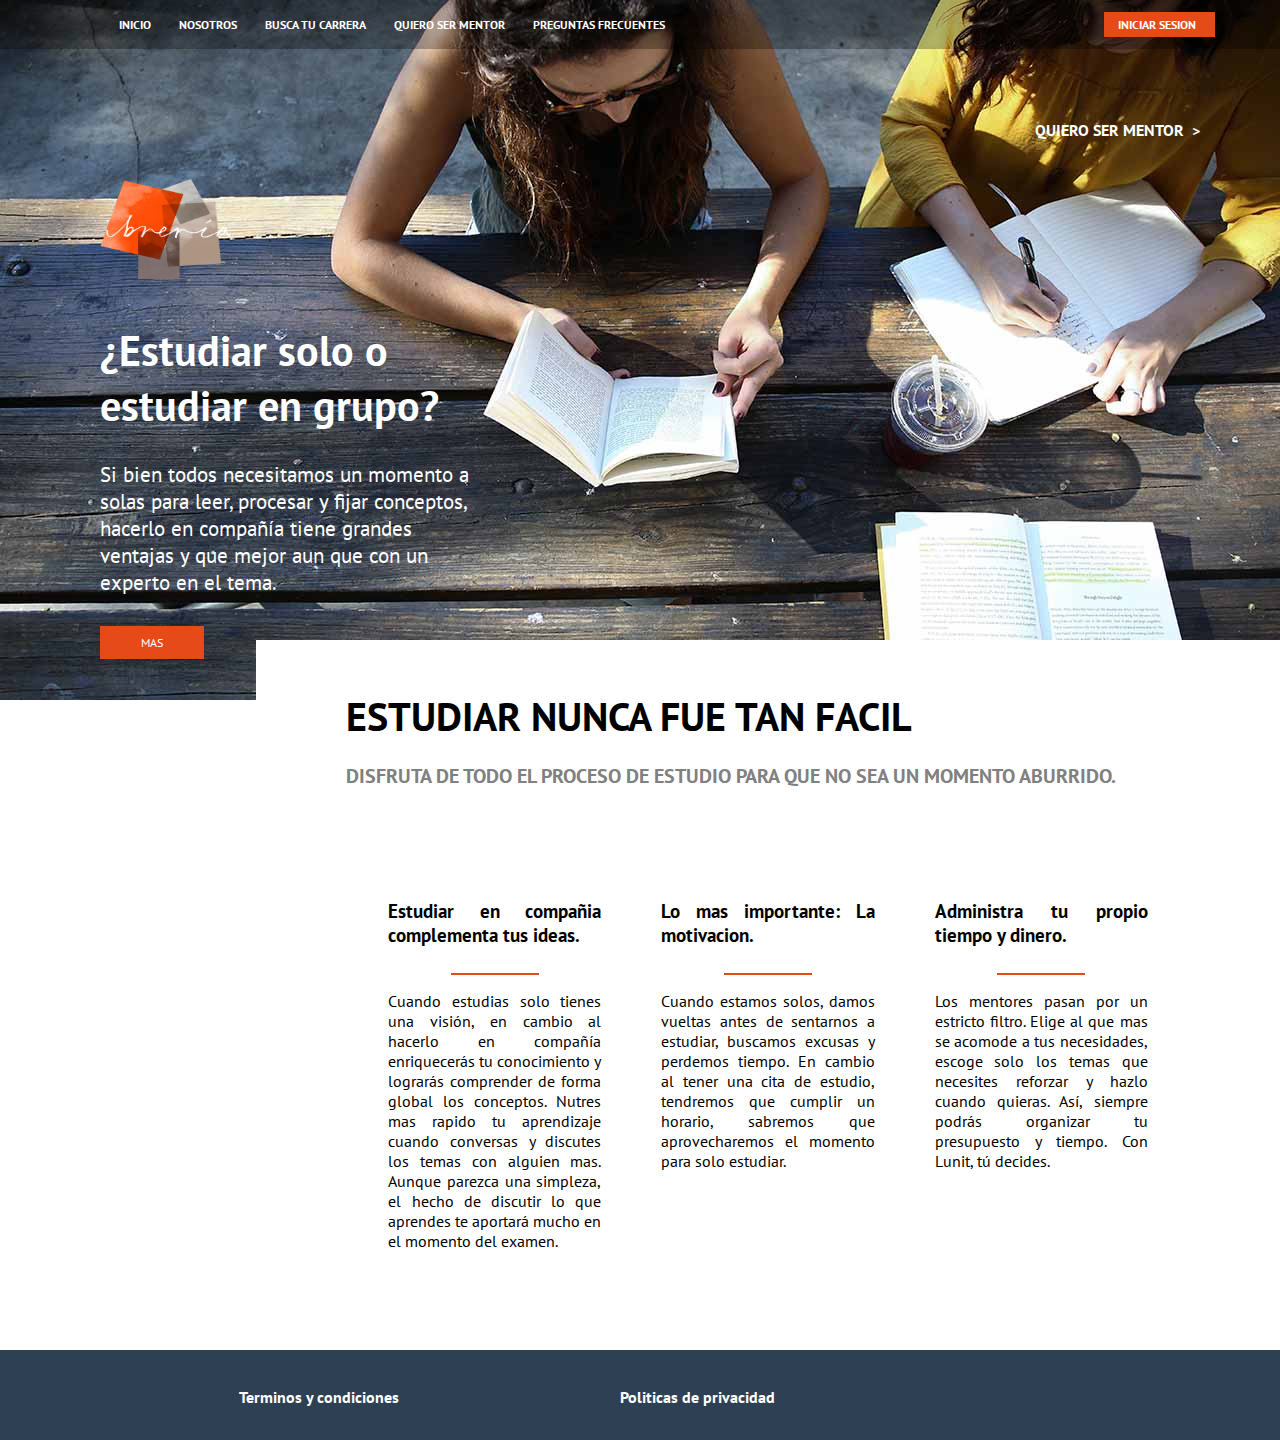
<file: index.html>
<!DOCTYPE html>
<html lang="en">
<head>
	<meta charset="UTF-8">
	<link rel="stylesheet" href="https://use.fontawesome.com/releases/v5.5.0/css/all.css" integrity="sha384-B4dIYHKNBt8Bc12p+WXckhzcICo0wtJAoU8YZTY5qE0Id1GSseTk6S+L3BlXeVIU" crossorigin="anonymous">
	<link href="https://fonts.googleapis.com/css?family=PT+Sans" rel="stylesheet">
	<link rel="stylesheet" href="style.css">
	<title>Alumnos</title>
	
</head>
<body style="margin:0">
	<div class="contenedor"> 
		<header class="header__index">
				<div class="header__barra">
					<nav>
						<ul class="header__menu">
							<a href="index.html"><div class="header__link"><li>Inicio</li></div></a>
							<a href=""><div class="header__link"><li>Nosotros</li></div></a>
							<a href="carreras.html"><div class="header__link"><li>Busca tu Carrera</li></div></a>
							<a href="mentor.html"><div class="header__link"><li>Quiero ser Mentor</li></div></a>
							<a href=""><div class="header__link"><li>Preguntas Frecuentes</li></div></a>
						</ul>
						<a href="">
							<div class="header__login">
								<li class="login">Iniciar Sesion</li>
								<i class="fas fa-user"></i>
							</div>
						</a>
					</nav>
				</div>
			<div class="header__contenido">
				<a href=""><img class="logo" src="img/logo3.png" alt=""></a>
				<h1>¿Estudiar solo o estudiar en grupo?</h1>

				<p>Si bien todos necesitamos un momento a solas para leer, procesar y fijar conceptos, hacerlo en compañía tiene grandes ventajas y que mejor aun que con un experto en el tema.</p>
				<a href="" class="header__button">Mas</a>

				<a href="mentor.html" class="mentor"><span>Quiero ser mentor&nbsp;&nbsp;> </span></a>
			</div>
		</header>

		<main>
			<h1 class="main__title">Estudiar nunca fue tan facil <br></h1>

			<div class="main__section">
				
				<div><h4>Estudiar en compañia complementa tus ideas.</h4>
					<hr>
					<p>Cuando estudias solo tienes una visión, en cambio al hacerlo en compañía enriquecerás tu conocimiento y lograrás comprender de forma global los conceptos. Nutres mas rapido tu aprendizaje cuando conversas y discutes los temas con alguien mas. Aunque parezca una simpleza, el hecho de discutir lo que aprendes te aportará mucho en el momento del examen.</p></div>

				<div><h4>Lo mas importante: La motivacion.</h4>
					<hr>
					<p>Cuando estamos solos, damos vueltas antes de sentarnos a estudiar, buscamos excusas y perdemos tiempo. En cambio al tener una cita de estudio, tendremos que cumplir un horario, sabremos que aprovecharemos el momento para solo estudiar.</p></div>

				<div><h4>Administra tu propio tiempo y dinero.</h4>
					<hr>
					<p>Los mentores pasan por un estricto filtro. Elige al que mas se acomode a tus necesidades, escoge solo los temas que necesites reforzar y hazlo cuando quieras. Así, siempre podrás organizar tu presupuesto y tiempo. Con Lunit, tú decides.</p></div>
			</div>
		</main>

		<footer>

			<div class="menu__footer">

				<a href="" class="terminos"><h4 href="">Terminos y condiciones</h4></a>
				<a href="" class="terminos"><h4 href="">Politicas de privacidad</h4></a>

					<div class="social__footer">
						<a href="" class="fb"><i class="fab fa-facebook-f"></i></a>
						<a href="" class="twitter"><i class="fab fa-twitter"></i></a>
						<a href="" class="mail"><i class="fas fa-envelope"></i></a>
					</div>
			</div>
		</footer>
		
	</div>
	
</body>
</html>
</file>
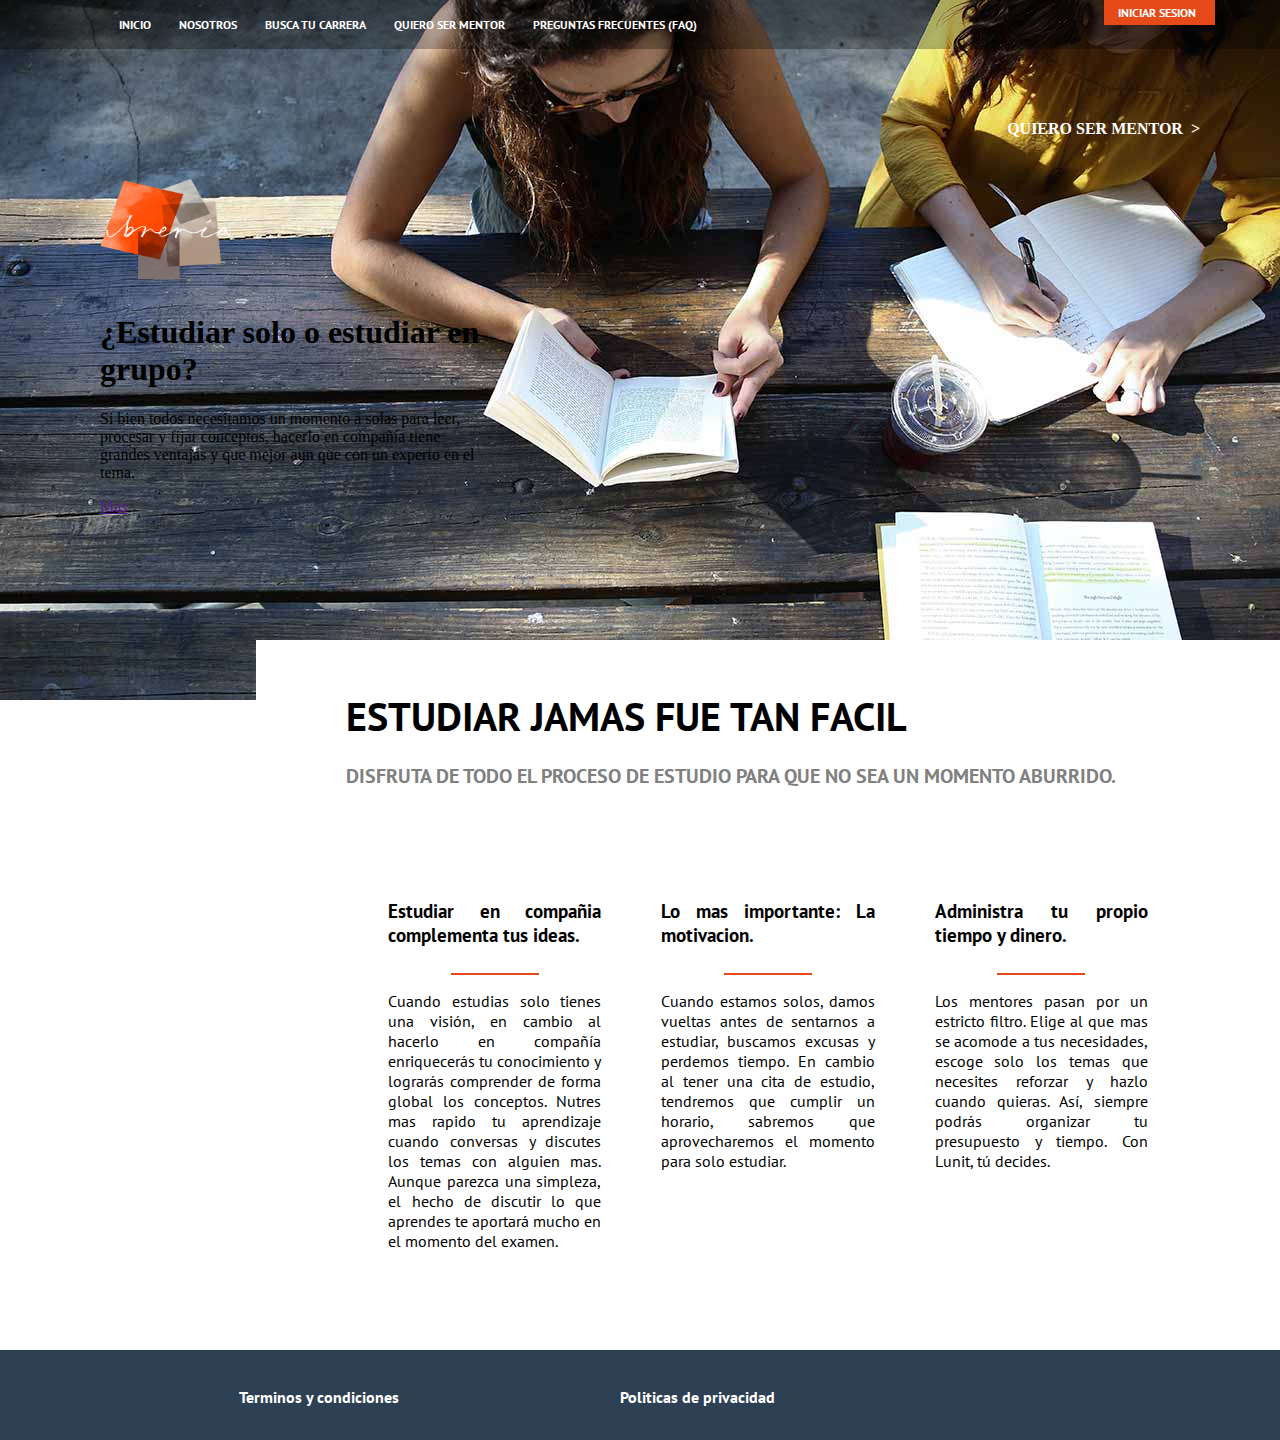
<file: html/index.html>
<!DOCTYPE html>
<html lang="en">
<head>
	<meta charset="UTF-8">
	<link rel="stylesheet" href="https://use.fontawesome.com/releases/v5.5.0/css/all.css" integrity="sha384-B4dIYHKNBt8Bc12p+WXckhzcICo0wtJAoU8YZTY5qE0Id1GSseTk6S+L3BlXeVIU" crossorigin="anonymous">
	<link href="https://fonts.googleapis.com/css?family=PT+Sans" rel="stylesheet">
	<link rel="stylesheet" href="../css/style.css">
	<title>Alumnos</title>
	
	
</head>
<body style="margin:0">
	<div class="contenedor"> 
		<header class="header__index">
				<div class="header__barra">
					<nav>
						<ul class="header__menu">
							<a href="index.html"><div class="header__link"><li>Inicio</li></div></a>
							<a href=""><div class="header__link"><li>Nosotros</li></div></a>
							<a href="carreras.html"><div class="header__link"><li>Busca tu Carrera</li></div></a>
							<a href="mentor.html"><div class="header__link"><li>Quiero ser Mentor</li></div></a>
							<a href=""><div class="header__link"><li>Preguntas Frecuentes (FAQ)</li></div></a>
						</ul>
						<a href="">
							<div class="header__login">
								<li class="login">Iniciar Sesion</li>
								<i class="fas fa-user"></i>
							</div>
						</a>
					</nav>
				</div>
			<div class="header__contenido">
				<a href=""><img class="logo" src="../img/logo3.png" alt=""></a>
				<h1>¿Estudiar solo o estudiar en grupo?</h1>

				<p>Si bien todos necesitamos un momento a solas para leer, procesar y fijar conceptos, hacerlo en compañía tiene grandes ventajas y que mejor aun que con un experto en el tema.</p>
				<a href="" class="header__button">Mas</a>

				<a href="mentor.html" class="mentor"><span>Quiero ser mentor&nbsp;&nbsp;> </span></a>
			</div>
		</header>

		<main>
			<h1 class="main__title">Estudiar jamas fue tan facil<br></h1>

			<div class="main__section">
				
				<div><h4>Estudiar en compañia complementa tus ideas.</h4>
					<hr>
					<p>Cuando estudias solo tienes una visión, en cambio al hacerlo en compañía enriquecerás tu conocimiento y lograrás comprender de forma global los conceptos. Nutres mas rapido tu aprendizaje cuando conversas y discutes los temas con alguien mas. Aunque parezca una simpleza, el hecho de discutir lo que aprendes te aportará mucho en el momento del examen.</p></div>

				<div><h4>Lo mas importante: La motivacion.</h4>
					<hr>
					<p>Cuando estamos solos, damos vueltas antes de sentarnos a estudiar, buscamos excusas y perdemos tiempo. En cambio al tener una cita de estudio, tendremos que cumplir un horario, sabremos que aprovecharemos el momento para solo estudiar.</p></div>

				<div><h4>Administra tu propio tiempo y dinero.</h4>
					<hr>
					<p>Los mentores pasan por un estricto filtro. Elige al que mas se acomode a tus necesidades, escoge solo los temas que necesites reforzar y hazlo cuando quieras. Así, siempre podrás organizar tu presupuesto y tiempo. Con Lunit, tú decides.</p></div>
			</div>
		</main>

		<footer>

			<div class="menu__footer">

				<a href="" class="terminos"><h4 href="">Terminos y condiciones</h4></a>
				<a href="" class="terminos"><h4 href="">Politicas de privacidad</h4></a>

					<div class="social__footer">
						<a href="" class="fb"><i class="fab fa-facebook-f"></i></a>
						<a href="" class="twitter"><i class="fab fa-twitter"></i></a>
						<a href="" class="mail"><i class="fas fa-envelope"></i></a>
					</div>
			</div>
		</footer>
		
	</div>
	
</body>
</html>
</file>
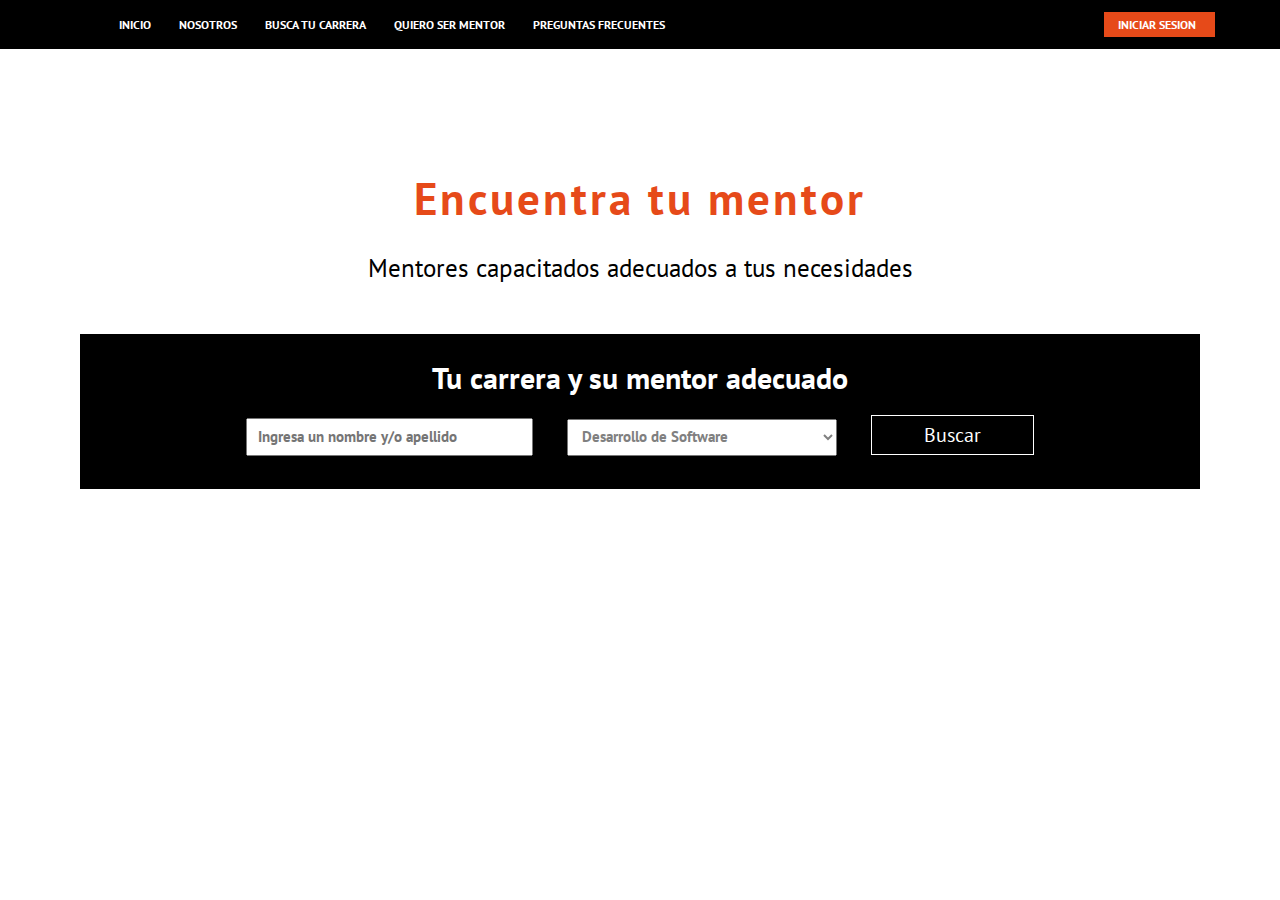
<file: carreras.html>
<!DOCTYPE html>
<html lang="en">
<head>
	<meta charset="UTF-8">
	<meta charset="UTF-8">
	<link rel="stylesheet" href="https://use.fontawesome.com/releases/v5.5.0/css/all.css" integrity="sha384-B4dIYHKNBt8Bc12p+WXckhzcICo0wtJAoU8YZTY5qE0Id1GSseTk6S+L3BlXeVIU" crossorigin="anonymous">
	<link href="https://fonts.googleapis.com/css?family=PT+Sans" rel="stylesheet">
	<link rel="stylesheet" href="style.css">
	<title>.:Carreras:.</title>
</head>
<body style="margin:0">
	<div class="contenedor">
		<header class="header__carrera">
				<div class="carrera__barra">
					<nav>
						<ul class="header__menu">
							<a href="index.html"><div class="header__link"><li>Inicio</li></div></a>
							<a href=""><div class="header__link"><li>Nosotros</li></div></a>
							<a href="carreras.html"><div class="header__link"><li>Busca tu Carrera</li></div></a>
							<a href="mentor.html"><div class="header__link"><li>Quiero ser Mentor</li></div></a>
							<a href=""><div class="header__link"><li>Preguntas Frecuentes</li></div></a>
						</ul>
						<a href="">
							<div class="header__login">
								<li class="login">Iniciar Sesion</li>
								<i class="fas fa-user"></i>
							</div>
						</a>
					</nav>
				</div>


	<div id="staff">

			<h2>Encuentra tu mentor</h2>
			<p>Mentores capacitados adecuados a tus necesidades</p>

			<div class="buscador">
				<h3>Tu carrera y su mentor adecuado</h3><br>
			<input type="text" id="txtCuidadores" placeholder="Ingresa un nombre y/o apellido">

			<select id="cmbCuidador">
				<option value="Jeje">Desarrollo de Software</option>
				<option value="Jeje">Marketing</option>
				<option value="Jeje">Diseño Web</option>
				<option value="Jeje">Administracion de Empresas</option>
				<option value="Jeje">Diseño Web</option>
				<option value="Jeje">Diseño Web</option>
				<option value="Jeje">Diseño Web</option>
			</select>

			<button type="button" id="btnBuscar" onclick="buscarStaff()">Buscar</button><br><br>

			</div>

		</div>

	</div>
	
</body>
</html>
</file>
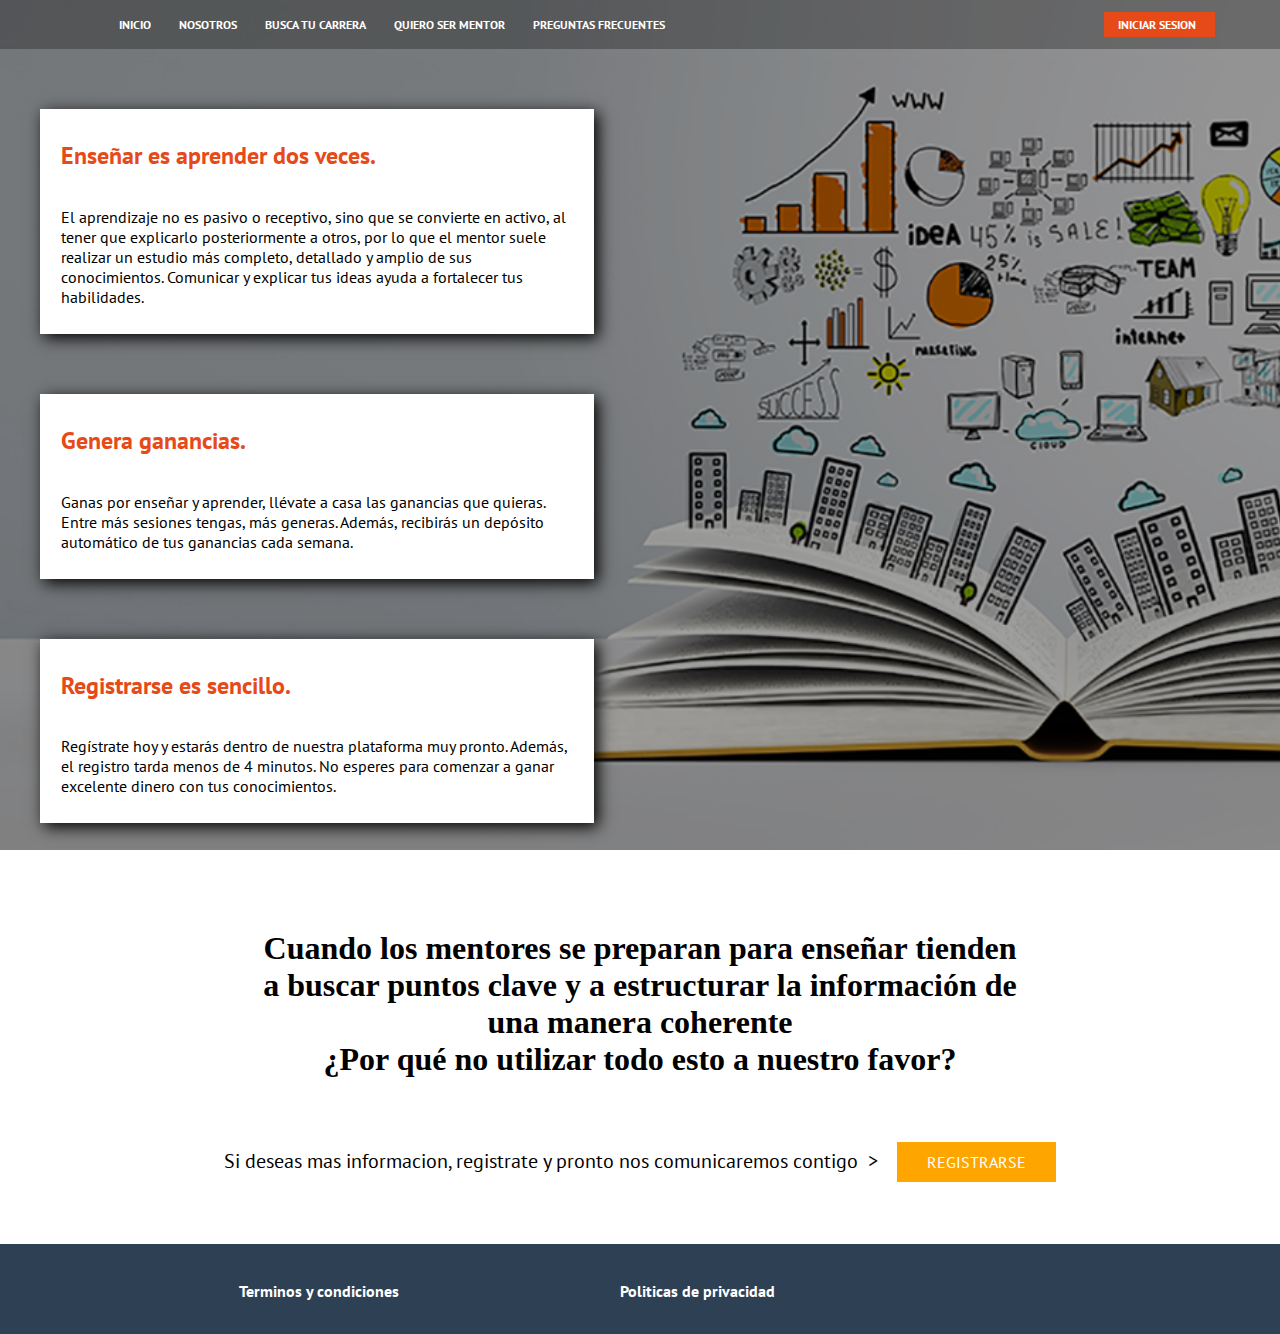
<file: mentor.html>
<!DOCTYPE html>
<html lang="en">
<head>
	<meta charset="UTF-8">
	<link rel="stylesheet" href="https://use.fontawesome.com/releases/v5.5.0/css/all.css" integrity="sha384-B4dIYHKNBt8Bc12p+WXckhzcICo0wtJAoU8YZTY5qE0Id1GSseTk6S+L3BlXeVIU" crossorigin="anonymous">
	<link href="https://fonts.googleapis.com/css?family=PT+Sans" rel="stylesheet">
	<link rel="stylesheet" href="style.css">
	<title>Alumnos </title>
	
</head>

<body style="margin:0">
	<div class="contenedor">
		<header class="header__mentor">
				<div class="header__barra">
					<nav>
						<ul class="header__menu">
							<a href="index.html"><div class="header__link"><li>Inicio</li></div></a>
							<a href=""><div class="header__link"><li>Nosotros</li></div></a>
							<a href="carreras.html"><div class="header__link"><li>Busca tu Carrera</li></div></a>
							<a href="mentor.html"><div class="header__link"><li>Quiero ser Mentor</li></div></a>
							<a href=""><div class="header__link"><li>Preguntas Frecuentes</li></div></a>
						</ul>
						<a href="">
							<div class="header__login">
								<li class="login">Iniciar Sesion</li>
								<i class="fas fa-user"></i>
							</div>
						</a>
					</nav>
				</div>

				<div class="mentor__contenido">

					<div class="caja one">
						    <h2>Enseñar es aprender dos veces.</h2>
							<p>El aprendizaje no es pasivo o receptivo, sino que se convierte en activo, al tener que explicarlo posteriormente a otros, por lo que el mentor suele realizar un estudio más completo, detallado y amplio de sus conocimientos. Comunicar y explicar tus ideas ayuda a fortalecer tus habilidades. </p>
					</div>

					
					<div class="caja two">
							<h2>Genera ganancias.</h2>
							<p>Ganas por enseñar y aprender, llévate a casa las ganancias que quieras. Entre más sesiones tengas, más generas. Además, recibirás un depósito automático de tus ganancias cada semana.</p>
					</div>

					<div class="caja three">
							<h2>Registrarse es sencillo.</h2>
							<p>Regístrate hoy y estarás dentro de nuestra plataforma muy pronto. Además, el registro tarda menos de 4 minutos. No esperes para comenzar a ganar excelente dinero con tus conocimientos.</p>
					</div>
					
				</div>
		</header>

		<section class="mentor__section">

		<h1>Cuando los mentores se preparan para enseñar tienden a buscar puntos clave y a estructurar la información de una manera coherente <br>¿Por qué no utilizar todo esto a nuestro favor?</h1>
		</section>

		<div class="registro">
		<p>Si deseas mas informacion, registrate y pronto nos comunicaremos contigo&nbsp;&nbsp;></p>
		<a href="">REGISTRARSE</a>
		</div>

		<footer>

			<div class="menu__footer">

				<a href="" class="terminos"><h4 href="">Terminos y condiciones</h4></a>
				<a href="" class="terminos"><h4 href="">Politicas de privacidad</h4></a>

					<div class="social__footer">
						<a href="" class="fb"><i class="fab fa-facebook-f"></i></a>
						<a href="" class="twitter"><i class="fab fa-twitter"></i></a>
						<a href="" class="mail"><i class="fas fa-envelope"></i></a>
					</div>
			</div>
		</footer>
		
	</div>
	
</body>
</html>
</file>
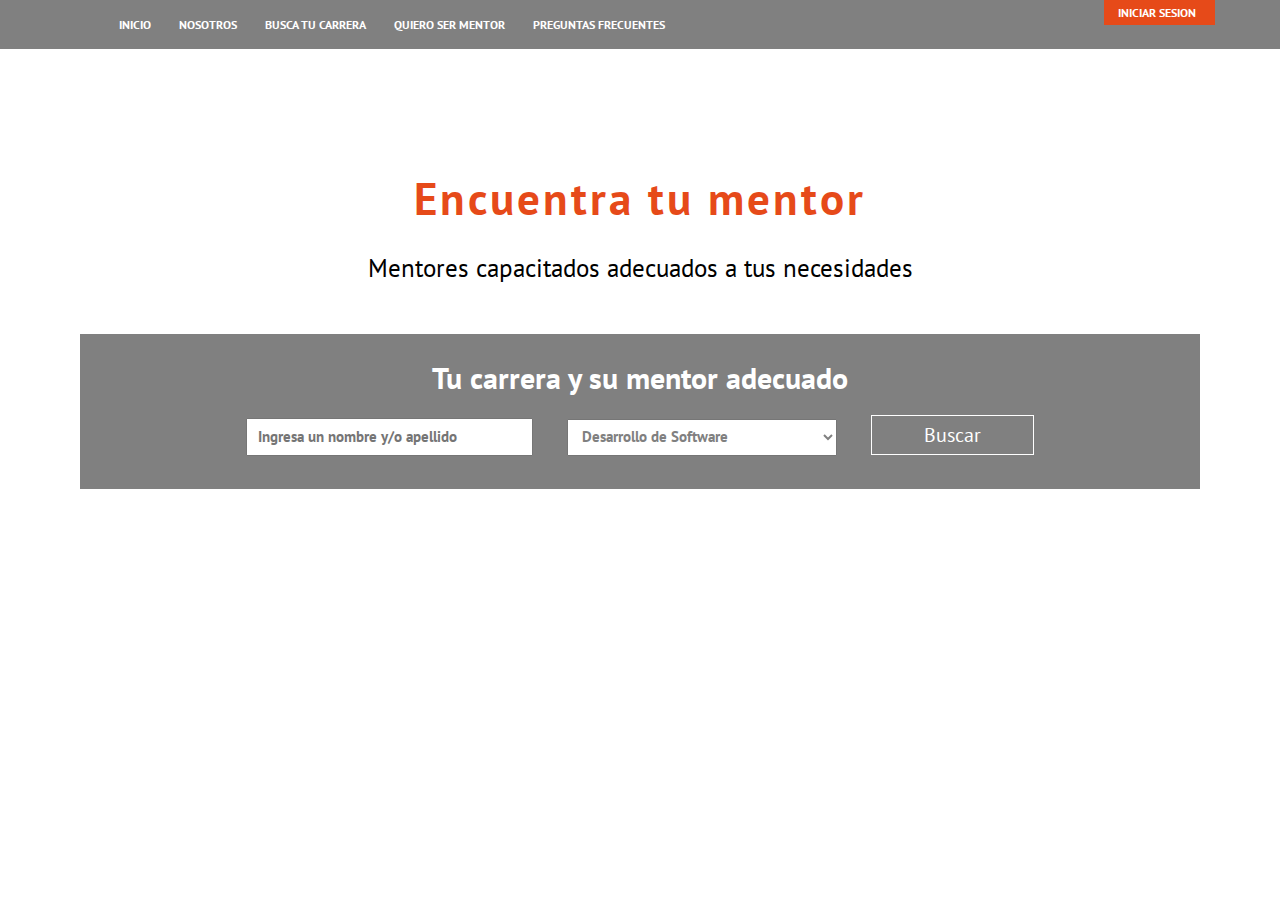
<file: html/carreras.html>
<!DOCTYPE html>
<html lang="en">
<head>
	<meta charset="UTF-8">
	<meta charset="UTF-8">
	<link rel="stylesheet" href="https://use.fontawesome.com/releases/v5.5.0/css/all.css" integrity="sha384-B4dIYHKNBt8Bc12p+WXckhzcICo0wtJAoU8YZTY5qE0Id1GSseTk6S+L3BlXeVIU" crossorigin="anonymous">
	<link href="https://fonts.googleapis.com/css?family=PT+Sans" rel="stylesheet">
	<link rel="stylesheet" href="../css/style.css">
	<title>.:Carreras:.</title>
</head>
<body style="margin:0">
	<div class="contenedor">
		<header class="header__carrera">
				<div class="carrera__barra">
					<nav>
						<ul class="header__menu">
							<a href="index.html"><div class="header__link"><li>Inicio</li></div></a>
							<a href=""><div class="header__link"><li>Nosotros</li></div></a>
							<a href="carreras.html"><div class="header__link"><li>Busca tu Carrera</li></div></a>
							<a href="mentor.html"><div class="header__link"><li>Quiero ser Mentor</li></div></a>
							<a href=""><div class="header__link"><li>Preguntas Frecuentes</li></div></a>
						</ul>
						<a href="">
							<div class="header__login">
								<li class="login">Iniciar Sesion</li>
								<i class="fas fa-user"></i>
							</div>
						</a>
					</nav>
				</div>


	<div id="staff">

			<h2>Encuentra tu mentor</h2>
			<p>Mentores capacitados adecuados a tus necesidades</p>

			<div class="buscador">
				<h3>Tu carrera y su mentor adecuado</h3><br>
			<input type="text" id="txtCuidadores" placeholder="Ingresa un nombre y/o apellido">

			<select id="cmbCuidador">
				<option value="Jeje">Desarrollo de Software</option>
				<option value="Jeje">Marketing</option>
				<option value="Jeje">Diseño Web</option>
				<option value="Jeje">Administracion de Empresas</option>
				<option value="Jeje">Diseño Web</option>
				<option value="Jeje">Diseño Web</option>
				<option value="Jeje">Diseño Web</option>
			</select>

			<button type="button" id="btnBuscar" onclick="buscarStaff()">Buscar</button><br><br>

			</div>

		</div>

	</div>
	
</body>
</html>
</file>
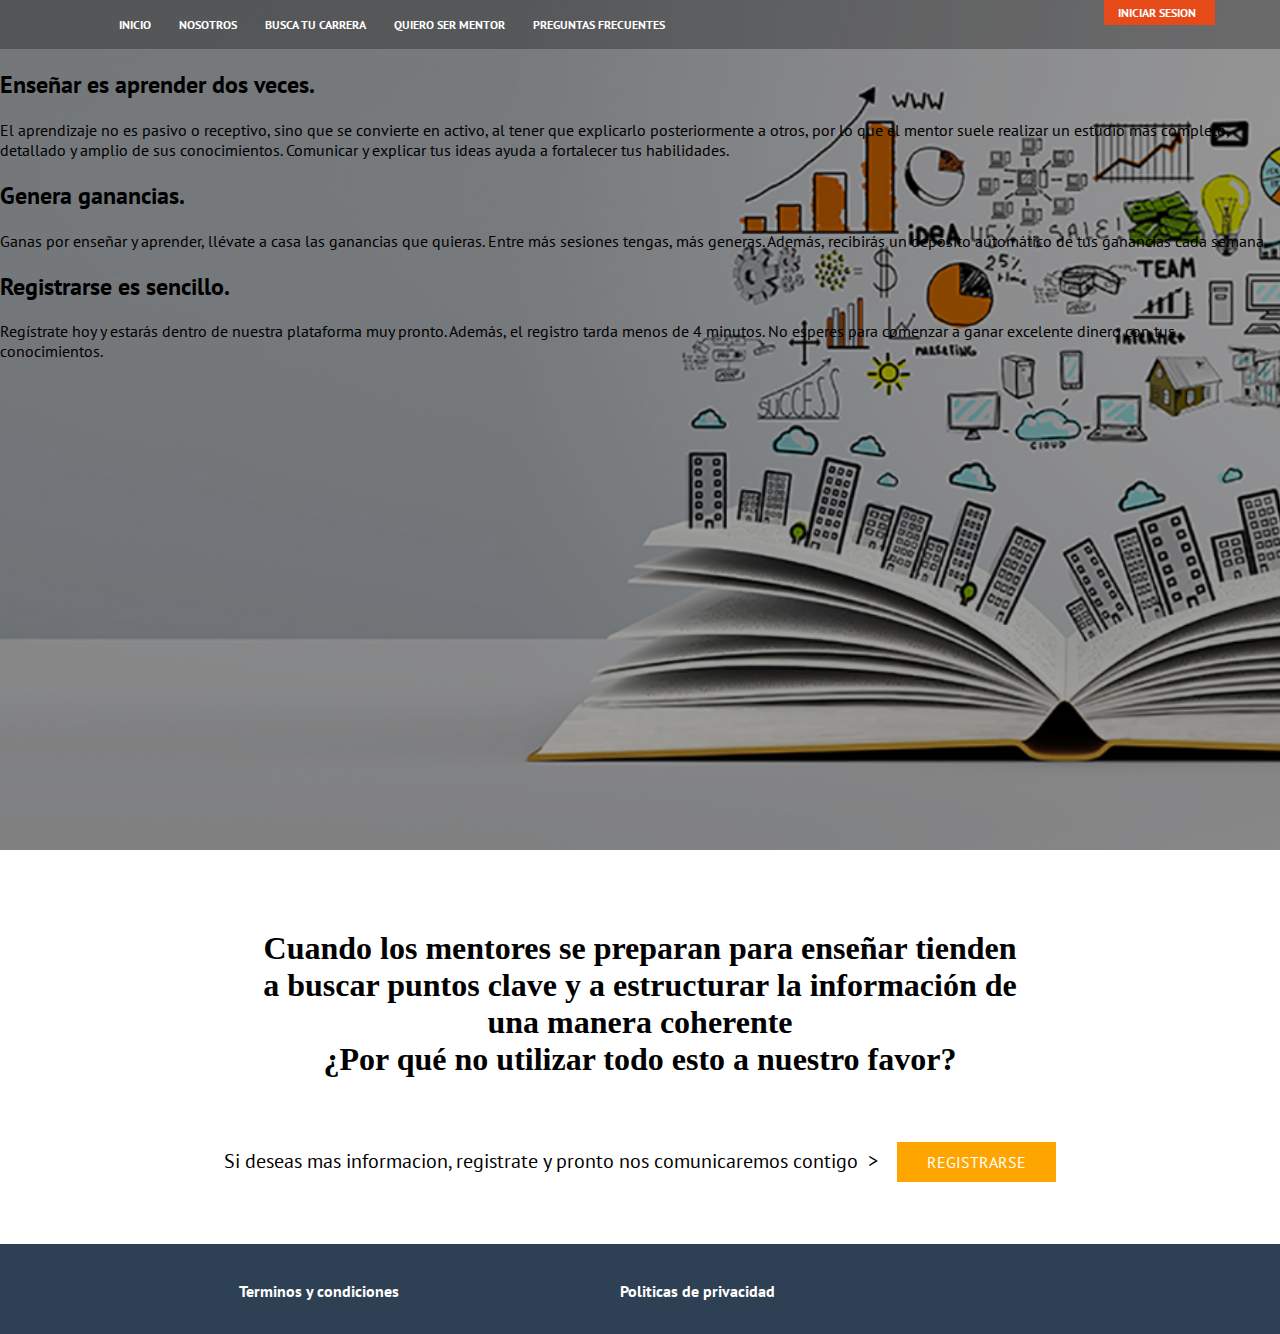
<file: html/mentor.html>
<!DOCTYPE html>
<html lang="en">
<head>
	<meta charset="UTF-8">
	<link rel="stylesheet" href="https://use.fontawesome.com/releases/v5.5.0/css/all.css" integrity="sha384-B4dIYHKNBt8Bc12p+WXckhzcICo0wtJAoU8YZTY5qE0Id1GSseTk6S+L3BlXeVIU" crossorigin="anonymous">
	<link href="https://fonts.googleapis.com/css?family=PT+Sans" rel="stylesheet">
	<link rel="stylesheet" href="../css/style.css">
	<title>.:Mentores:.</title>
	
</head>

<body style="margin:0">
	<div class="contenedor">
		<header class="header__mentor">
				<div class="header__barra">
					<nav>
						<ul class="header__menu">
							<a href="index.html"><div class="header__link"><li>Inicio</li></div></a>
							<a href=""><div class="header__link"><li>Nosotros</li></div></a>
							<a href="carreras.html"><div class="header__link"><li>Busca tu Carrera</li></div></a>
							<a href="mentor.html"><div class="header__link"><li>Quiero ser Mentor</li></div></a>
							<a href=""><div class="header__link"><li>Preguntas Frecuentes</li></div></a>
						</ul>
						<a href="">
							<div class="header__login">
								<li class="login">Iniciar Sesion</li>
								<i class="fas fa-user"></i>
							</div>
						</a>
					</nav>
				</div>

				<div class="mentor__contenido">

					<div class="Box-one">
						    <h2>Enseñar es aprender dos veces.</h2>
							<p>El aprendizaje no es pasivo o receptivo, sino que se convierte en activo, al tener que explicarlo posteriormente a otros, por lo que el mentor suele realizar un estudio más completo, detallado y amplio de sus conocimientos. Comunicar y explicar tus ideas ayuda a fortalecer tus habilidades. </p>
					</div>

					
					<div class="Box-two">
							<h2>Genera ganancias.</h2>
							<p>Ganas por enseñar y aprender, llévate a casa las ganancias que quieras. Entre más sesiones tengas, más generas. Además, recibirás un depósito automático de tus ganancias cada semana.</p>
					</div>

					<div class="Box-three">
							<h2>Registrarse es sencillo.</h2>
							<p>Regístrate hoy y estarás dentro de nuestra plataforma muy pronto. Además, el registro tarda menos de 4 minutos. No esperes para comenzar a ganar excelente dinero con tus conocimientos.</p>
					</div>
					
				</div>
		</header>

		<section class="mentor__section">

		<h1>Cuando los mentores se preparan para enseñar tienden a buscar puntos clave y a estructurar la información de una manera coherente <br>¿Por qué no utilizar todo esto a nuestro favor?</h1>
		</section>

		<div class="registro">
		<p>Si deseas mas informacion, registrate y pronto nos comunicaremos contigo&nbsp;&nbsp;></p>
		<a href="">REGISTRARSE</a>
		</div>

		<footer>

			<div class="menu__footer">

				<a href="" class="terminos"><h4 href="">Terminos y condiciones</h4></a>
				<a href="" class="terminos"><h4 href="">Politicas de privacidad</h4></a>

					<div class="social__footer">
						<a href="" class="fb"><i class="fab fa-facebook-f"></i></a>
						<a href="" class="twitter"><i class="fab fa-twitter"></i></a>
						<a href="" class="mail"><i class="fas fa-envelope"></i></a>
					</div>
			</div>
		</footer>
		
	</div>
	
</body>
</html>
</file>
<file: style.css>
.contenedor{
	width: 100%;
	height: 100%;
}
.contenedor p::selection,
.contenedor h1::selection,
.contenedor h4::selection,
.contenedor div::selection{
	background-color: #E64A19;
}
.header__index{
	width: 100%;
	background-image: url(img/fondo3.jpg);
	background-size: cover;
	min-height: 700px;
	position: relative;
	margin-bottom: 650px;
}
nav{
	width: 90%;
	max-width: 1150px;
	margin: 0 auto;
	display: flex;
	justify-content: space-between;
	align-items: baseline;
}
.logo{
	width: 140px;
	height: 110px;
}
.header__barra{
	background-color: rgba(0,0,0,0.28);
	}

.header__menu{
	display: flex;
	align-items: center;
	margin:0px;
}
.header__link li{
	list-style: none;
	padding:17px 14px;
	text-transform: uppercase;
	font-size: 12px;
	font-weight: bold;
	font-family: 'PT Sans', sans-serif;
}
.header__barra a{
	text-decoration: none;
	color: white;
}
.header__login{
	display: flex;
	align-items: baseline;
	background-color: #E64A19;
	padding:5px 14px;
}
.header__login li{
	list-style: none;
	text-transform: uppercase;
	font-size: 12px;
	font-weight: bold;
	font-family: 'PT Sans', sans-serif;
}
.login{
	margin-right: 5px;
}
.header__link:hover{
	background-color:#E64A19;
}
.header__contenido{
	width: 30%;
	margin: 120px 0px 0px 90px;
	padding: 10px;
	text-align: justify-all;
	color:white;
	font-size: 21px;
	font-family: 'PT Sans';
}
.header__contenido p{
	margin-bottom: 30px;
}
.header__button{
	padding: 8px 40px;
	border:1px solid #E64A19;
	color: white;
	background-color: #E64A19;
	font-family: 'PT sans';
	font-size: 12px;
	text-transform: uppercase;
	text-decoration: none;
}
.header__button:hover{
	background-color: #842700;
	border:1px solid #842700;
	color: white;
	transition: 0.5s;
}
.main__title{
	margin-top: 50px;
	margin-left: 90px;
	text-transform: uppercase;
	font-size: 40px;
}
.main__title::after{
	content: "Disfruta de todo el proceso de estudio para que no sea un momento aburrido.";
	font-size:20px;
	color: gray;

}
.main__section{
	width: 80%;
	margin: 50px auto;
	display: flex;
	text-align: justify;
}
.main__section div{
	padding:30px;
	width: 35%;
}
.main__section h4{
	font-size: 19px;
	font-weight: bold;
}
.main__section hr{
	width: 40%;
	border:1px solid #E64A19;
}
.main__section p{
	font-size: 16px;
}
main{
	width: 80%;
	background-color: white;
	position: absolute;
	top:640px;
	right: 0;
	font-family: 'PT Sans';
}
footer{
	background-color:#2E4053;
	width: 100%;
	height: 90px;
}
.menu__footer{
	padding-top: 16px;
	margin: 0 auto;
	width: 80%;
	display: flex;
	align-items: baseline;
	justify-content: space-around;
}
.terminos{
	color: white;
	text-decoration: none;
	font-size: 16px;
	font-family: 'PT Sans';
}
.terminos:hover{
	color:#F39C12;
}
.social__footer a{
	font-size: 24px;
	text-decoration: none;
	color: white;
	padding-left: 15px;
}
.fb:hover{
	color: #2980B9;
	transition: 0.3s;
}
.twitter:hover{
	color:#5DADE2;
	transition: 0.3s;
}
.mail:hover{
	color: #E74C3C;
	transition: 0.3s;
}
.social__footer{
	display: flex;
	align-items: baseline;
}
span{
	position: absolute;
	top: 120px;
	right: 80px;
}
.mentor{
	text-decoration: none;
	color: white;
	font-size: 16px;
	font-weight: bold;
	text-transform: uppercase;
}
.mentor:hover{
	font-size: 18px;
	transition: 0.3s;
}
.mentor__contenido{
	width: 100%;
	font-family: 'PT sans';
}
.caja{
	background-color: white;
	border: 1px solid white;
	margin-top: 60px;
	margin-left: 40px;
	padding: 10px 20px;
	display: flex;
	flex-direction: column;
	width: 40%;
	box-shadow: 4px 4px 15px black;
}
.caja h2{
	color: #E64A19;
}
.header__mentor{
	background-image: url(img/fondo2.png);
	background-size: cover;
	min-height: 850px;
	margin-bottom: 80px;
}
.mentor__section{
	text-align: center;
	width: 60%;
	margin: 0 auto;
}
.registro{
	display: flex;
	align-items: baseline;
	margin:50px auto;
	width: 65%;
	justify-content: space-between;
}
.registro p{
	font-size: 20px;
	font-family: 'PT sans';
}
.registro a{
	text-decoration: none;
	padding: 10px 30px;
	background-color: orange;
	color: white;
	font-family: 'PT sans';
}

#staff{
	margin-top: 7.5em;
	margin-bottom: 6em;
	text-align: center;
}
#staff h2{
	font-size: 45px;
	font-family: "PT sans";
	color:#E64A19;
	letter-spacing: 3px;
	margin: 0;
}
#staff p{
	font-size: 25px;
	margin-bottom: 50px;
	font-family: "PT sans";
	
}
.buscador{
	margin:auto;
	background-color: black;
	width: 1120px;
}
.buscador h3{
	color: white;
	font-family: "PT sans";
	font-size: 30px;
	margin: 0px;
	padding-top: 24px;
}
#btnBuscar{
	background-color: transparent;
	font-family: "PT sans";
	border:1px solid white;
	width: 163px;
	height: 40px;
	padding:2px 10px;
	font-size: 20px;
	color:white;
	margin-top: 0;
}
#btnBuscar:hover{
	background-color: #E64A19;
	transition: 0.3s;
	cursor: pointer;
}
#txtCuidadores{
	padding:2px 10px;
	width: 263px;
	height: 30px;
	margin-bottom: 15px;
	font-family: "PT sans";
	font-weight: bold;
	font-size:15px;
	color:gray;
}
#cmbCuidador{
	padding:2px 10px;
	width: 270px;
	height: 37px;
	margin: 0px 30px 15px 30px;
	font-family: "PT sans";
	font-weight: bold;
	font-size:15px;
	color: gray;
}
.carrera__barra{
	background-color: black;
}
.carrera__barra a{
	text-decoration: none;
	color: white;
}
</file>
<file: css/style.css>
.contenedor{
	width: 100%;
	height: 100%;
	}
	.contenedor p::selection,
	.contenedor h1::selection,
	.contenedor h4::selection,
	.contenedor div::selection{
	background-color: #E64A19;
	}
	.header__index{
	width           : 100%;
	background-image: url(../img/fondo3.jpg);
	background-size : cover;
	min-height      : 700px;
	position        : relative;
	margin-bottom   : 650px;
	}
	nav{
	width          : 90%;
	max-width      : 1150px;
	margin         : 0 auto;
	display        : flex;
	justify-content: space-between;
	}
	.logo{
	width: 140px;
	height: 110px;
	}
	.header__barra{
	background-color: rgba(0,0,0,0.28);
	}

	.header__menu{
	display: flex;
	align-items: center;
	margin:0px;
	}
	.header__link li{
	list-style    : none;
	padding       : 17px 14px;
	text-transform: uppercase;
	font-size     : 12px;
	font-weight   : bold;
	font-family   : 'PT Sans', sans-serif;
	}
	.header__barra a{
	text-decoration: none;
	color: white;
	}
	.header__login{
	display: flex;
	align-items: baseline;
	background-color: #E64A19;
	padding:5px 14px;
	}
	.header__login li{
	list-style: none;
	text-transform: uppercase;
	font-size: 12px;
	font-weight: bold;
	font-family: 'PT Sans', sans-serif;
	}
	.login{
	margin-right: 5px;
	}
	.header__link:hover{
	background-color:#E64A19;
	}
	.header__contenido{
	width: 30%;
	margin: 120px 0px 0px 90px;
	padding: 10px;p
	text-align: justify-all;p
	color:white;p
	font-size: 21px;p
	font-family: 'PT Sans';p
	}p
	.header__contenido p{p
	margin-bottom: 30px;p
	}p
	.header__button{p
	padding: 8px 40px;p
	border:1px solid #E64A19;p
	color: white;p
	background-color: #E64A19p;
	font-family: 'PT sans';p
	font-size: 12px;
	text-transform: uppercase;
	text-decoration: none;
	}
	.header__button:hover{
	background-color: #842700;
	border:1px solid #842700;
	color: white;
	transition: 0.5s;
	}
	.main__title{
	margin-top    : 50px;
	margin-left   : 90px;
	text-transform: uppercase;
	font-size     : 40px;
	}
	.main__title::after{
	content: "Disfruta de todo el proceso de estudio para que no sea un momento aburrido.";
	font-size:20px;
	color: gray;au

	}
	.main__section{
	width: 80%;
	margin: 50px auto;
	display: flex;
	text-align: justify;
	}
	.main__section div{
	padding:30px;
	width: 35%;
	}
	.main__section h4{
	font-size: 19px;
	font-weight: bold;
	}
	.main__section hr{
	width: 40%;
	border:1px solid #E64A19;
	}
	.main__section p{
	font-size: 16px;
	}
	main{
	width: 80%;
	background-color: white;
	position: absolute;
	top:640px;
	right: 0;
	font-family: 'PT Sans';
	}
	footer{
	background-color:#2E4053;
	width: 100%;
	height: 90px;
	}
	.menu__footer{
	padding-top: 16px;
	margin: 0 auto;
	width: 80%;
	display: flex;
	align-items: baseline;
	justify-content: space-around;
	}
	.terminos{
	color: white;
	text-decoration: none;
	font-size: 16px;
	font-family: 'PT Sans';
	}
	.terminos:hover{
	color:#F39C12;
	}
	.social__footer a{
	font-size: 24px;
	text-decoration: none;
	color: white;
	padding-left: 15px;
	}
	.fb:hover{
	color: #2980B9;
	transition: 0.3s;
	}
	.twitter:hover{
	color:#5DADE2;
	transition: 0.3s;
	}
	.mail:hover{
	color: #E74C3C;
	transition: 0.3s;
	}
	.social__footer{
	display: flex;
	align-items: baseline;
	}
	span{
	position: absolute;
	top: 120px;
	right: 80px;
	}
	.mentor{
	text-decoration: none;
	color: white;
	font-size: 16px;
	font-weight: bold;
	text-transform: uppercase;
	}
	.mentor:hover{
	font-size: 18px;
	transition: 0.3s;
	}
	.mentor__contenido{
	width: 100%;
	font-family: 'PT sans';
	}
	.caja{
	background-color: white;
	border: 1px solid white;
	margin-top: 60px;
	margin-left: 40px;
	padding: 10px 20px;
	display: flex;
	flex-direction: column;
	width: 40%;
	box-shadow: 4px 4px 15px black;
	}
	.caja h2{
	color: #E64A19;
	}
	.header__mentor{
	background-image: url(../img/fondo2.png);
	background-size: cover;
	min-height: 850px;
	margin-bottom: 80px;
	}
	.mentor__section{
	text-align: center;
	width: 60%;
	margin: 0 auto;
	}
	.registro{
	display: flex;
	align-items: baseline;
	margin:50px auto;
	width: 65%;
	justify-content: space-between;
	}
	.registro p{
	font-size: 20px;
	font-family: 'PT sans';
	}
	.registro a{
	text-decoration: none;
	padding: 10px 30px;
	background-color: orange;
	color: white;
	font-family: 'PT sans';
	}

	#staff{
	margin-top: 7.5em;
	margin-bottom: 6em;
	text-align: center;
	}
	#staff h2{
	font-size: 45px;
	font-family: "PT sans";
	color:#E64A19;
	letter-spacing: 3px;
	margin: 0;
	}
	#staff p{
	font-size: 25px;
	margin-bottom: 50px;
	font-family: "PT sans";
	
	}
	.buscador{
	margin:auto;
	background-color: grey;
	width: 1120px;
	}
	.buscador h3{
	color: white;
	font-family: "PT sans";
	font-size: 30px;
	margin: 0px;
	padding-top: 24px;
	}
	#btnBuscar{
	background-color: transparent;
	font-family: "PT sans";
	border:1px solid white;
	width: 163px;
	height: 40px;
	padding:2px 10px;
	font-size: 20px;
	color:white;
	margin-top: 0;
	}
	#btnBuscar:hover{
	background-color: #E64A19;
	transition: 0.3s;
	cursor: pointer;
	}
	#txtCuidadores{
	padding:2px 10px;
	width: 263px;
	height: 30px;
	margin-bottom: 15px;
	font-family: "PT sans";
	font-weight: bold;
	font-size:15px;
	color:gray;
	}
	#cmbCuidador{
	padding:2px 10px;
	width: 270px;
	height: 37px;
	margin: 0px 30px 15px 30px;
	font-family: "PT sans";
	font-weight: bold;
	font-size:15px;
	color: gray;
	}
	.carrera__barra{
	background-color:grey;
	}
	.carrera__barra a{
	text-decoration: none;
	color: white;
	}
</file>
